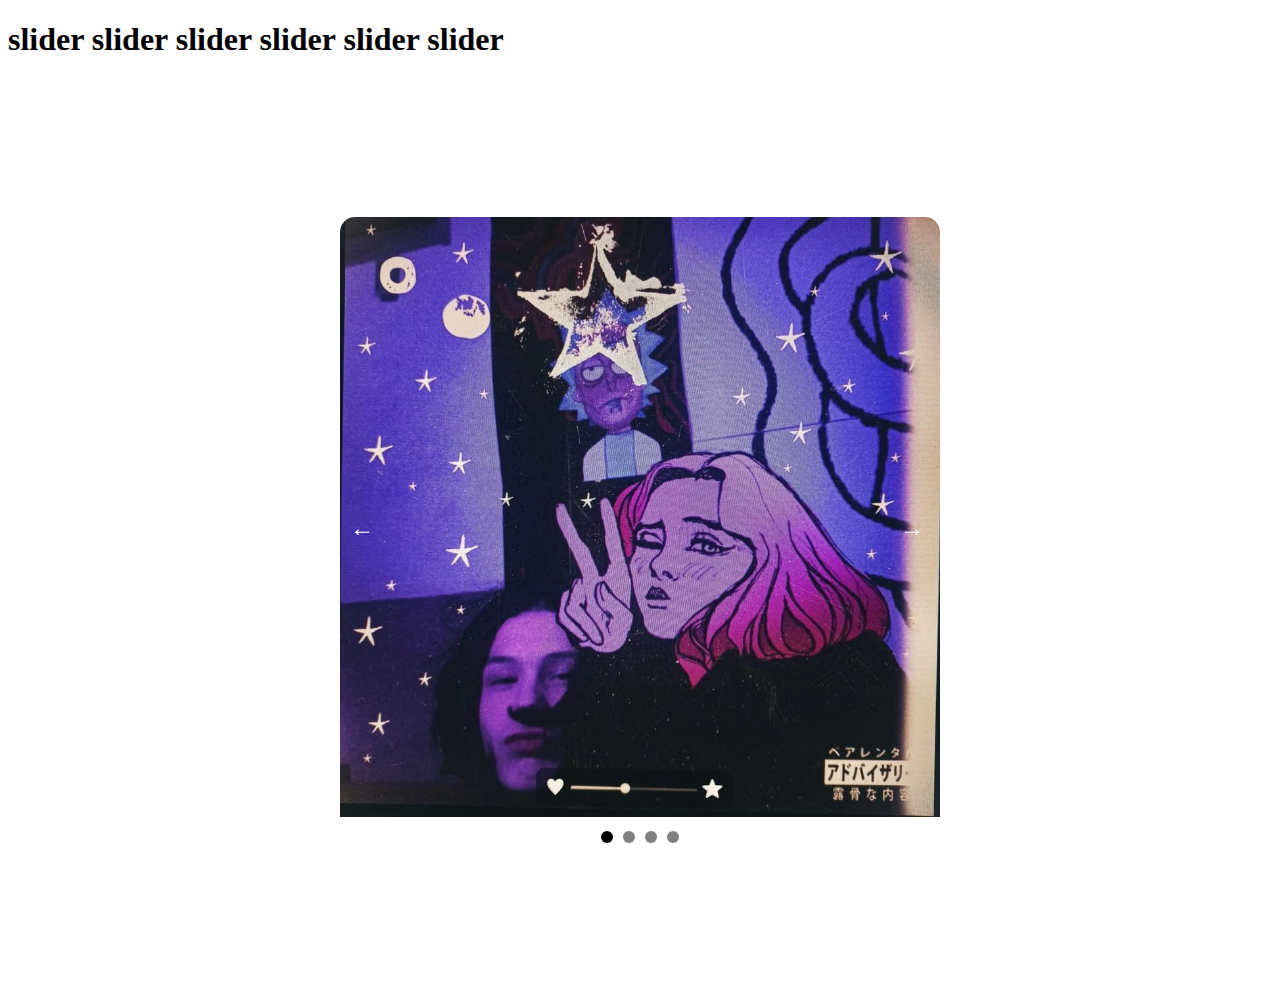
<file: slider/index.html>
<!DOCTYPE html>
<html lang="en">
<head>
    <meta charset="UTF-8">
    <meta http-equiv="X-UA-Compatible" content="IE=edge">
    <meta name="viewport" content="width=device-width, initial-scale=1.0">
    <title>slider slider</title>
    <link rel="stylesheet" href="style.css">
</head>
<body>
<h1>slider slider slider slider slider slider</h1>
    <div class="container">
        <div class="slider">
            <div class="slider_body">
                <div class="slider_arrow arrow_left">

                    <b>←</b>

                </div>
                <div class="slider_content">
                    <div class="slider_item active">
                        <img class="slider_img" src="img/image1.webp" alt="#" />
                    </div>
                    <div class="slider_item">
                        <img class="slider_img" src="img/image2.jpg" alt="#" />
                    </div>
                    <div class="slider_item">
                        <img class="slider_img" src="img/image3.jpg" alt="#" />
                    </div>
                    <div class="slider_item">
                        <img class="slider_img" src="img/image4.jpg" alt="#" />
                    </div>
                </div>
                <div class="slider_arrow arrow_right">

                    <b>→</b>

                </div>
            </div>
            <div class="slider_dots">
                <div data-index="0" class="slider_dot active"></div>
                <div data-index="1" class="slider_dot"></div>
                <div data-index="2" class="slider_dot"></div>
                <div data-index="3" class="slider_dot"></div>
            </div>
        </div>
    </div>
<script src="main.js"></script>
</body>
</html>
</file>
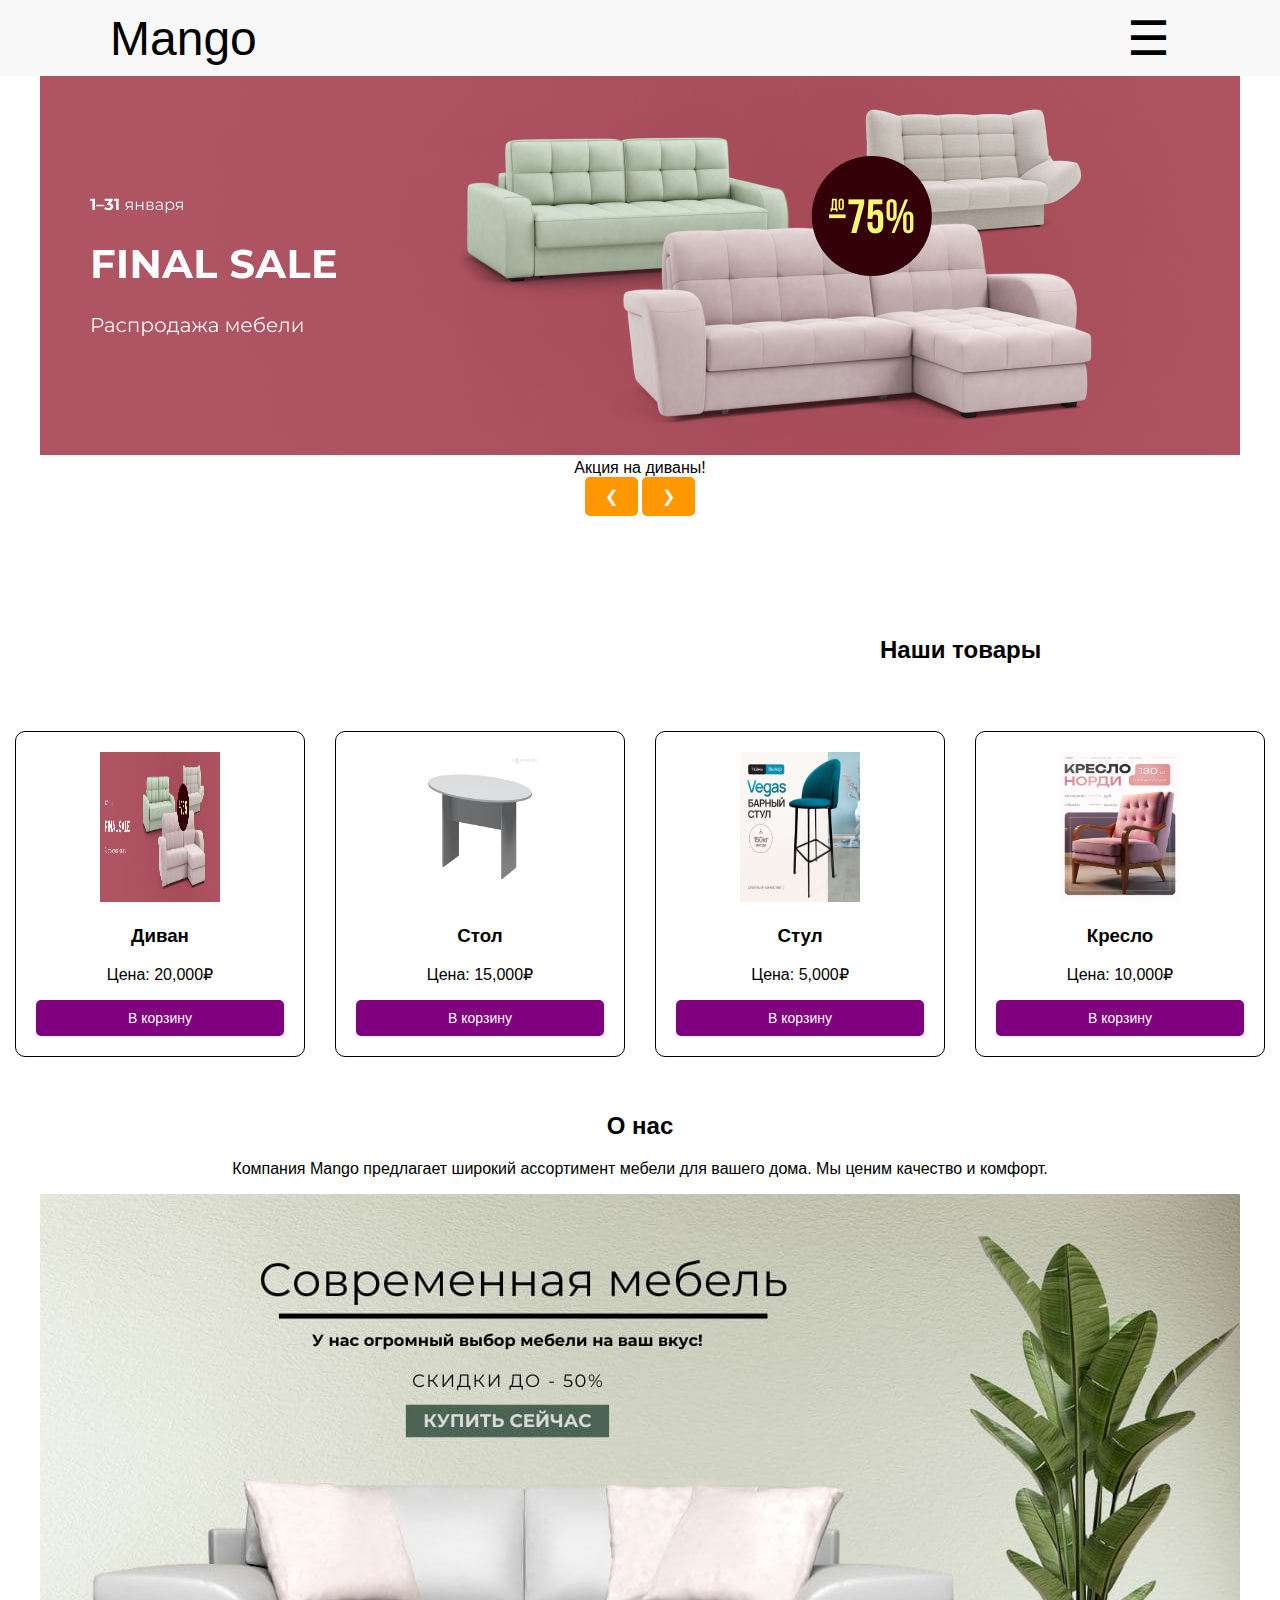
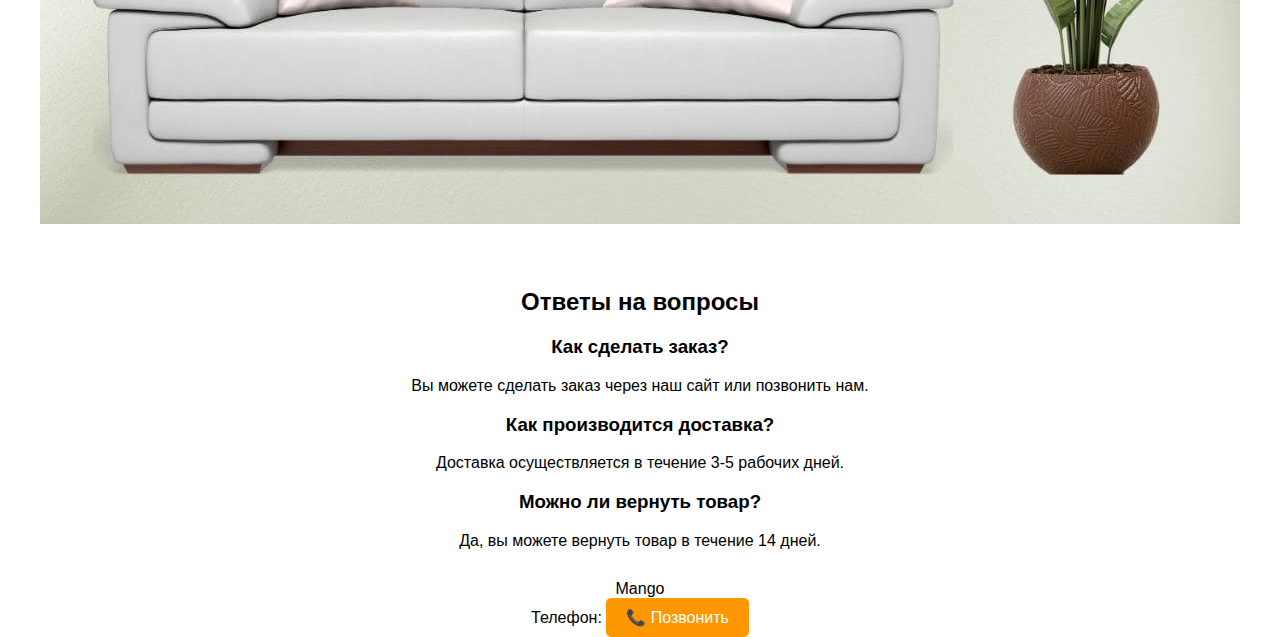
<file: srez1/index.html>
<!DOCTYPE html>
<html lang="ru">
<head>
    <meta charset="UTF-8">
    <meta name="viewport" content="width=device-width, initial-scale=1.0">
    <title>Mango - Мебель</title>
    <link rel="stylesheet" href="css/style.css">
</head>
<body>

    <!-- Шапка сайта -->
    <header>
        <div class="logo">Mango</div>
        <div class="burger-menu">☰</div>
    </header>

<div class="container">

    <!-- Баннер со слайдером -->
    <section class="slider">
        <div class="slide active">
            <img src="img/divan.jpg" alt="Слайд 1">
            <div class="caption">Акция на диваны!</div>
        </div>
        <div class="slide">
            <img src="img/stol.jpg" alt="Слайд 2">
            <div class="caption">Скидки на столы!</div>
        </div>
        <div class="slide">
            <img src="img/stul.jpg" alt="Слайд 3">
            <div class="caption">Промо на стулья!</div>
        </div>
        <button class="prev">❮</button>
        <button class="next">❯</button>
    </section>

    <!-- Каталог товаров -->
    <section class="catalog">
        <div class="name">
            <h2>Наши товары</h2>
        </div>
        <div class="product-card">
            <img src="img/divan.jpg" alt="Товар 1">
            <h3>Диван</h3>
            <p>Цена: 20,000₽</p>
            <button>В корзину</button>
        </div>
        <div class="product-card">
            <img src="img/stol1.jpg" alt="Товар 2">
            <h3>Стол</h3>
            <p>Цена: 15,000₽</p>
            <button>В корзину</button>
        </div>
        <div class="product-card">
            <img src="img/stul1.jpg" alt="Товар 3">
            <h3>Стул</h3>
            <p>Цена: 5,000₽</p>
            <button>В корзину</button>
        </div>
        <div class="product-card">
            <img src="img/kreslo.jpg" alt="Товар 4">
            <h3>Кресло</h3>
            <p>Цена: 10,000₽</p>
            <button>В корзину</button>
        </div>
    </section>

    <!-- Блок "О нас" -->
    <section class="about-us">
        <h2>О нас</h2>
        <p>Компания Mango предлагает широкий ассортимент мебели для вашего дома. Мы ценим качество и комфорт.</p>
        <img src="img/onas.jpg" alt="О нас">
    </section>

    <!-- Блок "Ответы на вопросы" -->
    <section class="faq">
        <h2>Ответы на вопросы</h2>
        <div class="accordion">
            <div class="accordion-item">
                <h3 class="accordion-header">Как сделать заказ?</h3>
                <div class="accordion-content">Вы можете сделать заказ через наш сайт или позвонить нам.</div>
            </div>
            <div class="accordion-item">
                <h3 class="accordion-header">Как производится доставка?</h3>
                <div class="accordion-content">Доставка осуществляется в течение 3-5 рабочих дней.</div>
            </div>
            <div class="accordion-item">
                <h3 class="accordion-header">Можно ли вернуть товар?</h3>
                <div class="accordion-content">Да, вы можете вернуть товар в течение 14 дней.</div>
            </div>
        </div>
    </section>

    <!-- Футер -->
    <footer>
        <div class="footer-logo">Mango</div>
        <div class="footer-contacts">
            Телефон: 
            <button id="contact-button">📞 Позвонить</button>
        </div>
    </footer>

    <!-- Модальное окно -->
    <div id="modal" class="modal">
        <div class="modal-content">
            <span class="close">&times;</span>
            <p>Телефон: +7 (123) 456-78-90</p>
            <a href="tel:+71234567890" class="call-button">Позвонить</a>
        </div>
    </div>

    <script src="main.js">

    // Слайдер
    let currentSlide = 0;
    const slides = document.querySelectorAll('.slide');
    const totalSlides = slides.length;

    document.querySelector('.next').addEventListener('click', () => {
        slides[currentSlide].classList.remove('active');
        currentSlide = (currentSlide + 1) % totalSlides;
        slides[currentSlide].classList.add('active');
    });

    document.querySelector('.prev').addEventListener('click', () => {
        slides[currentSlide].classList.remove('active');
        currentSlide = (currentSlide - 1 + totalSlides) % totalSlides;
        slides[currentSlide].classList.add('active');
    });

    // Аккордеон
    const accordionHeaders = document.querySelectorAll('.accordion-header');
accordionHeaders.forEach(header => {
    header.addEventListener('click', () => {
        const content = header.nextElementSibling;
        
        // Переключаем класс 'active' для контента
        content.classList.toggle('active');
    });
});


    // Модальное окно
    const contactButton = document.getElementById('contact-button');
    const modal = document.getElementById('modal');
    const closeModal = document.querySelector('.close');

    contactButton.onclick = function() {
        modal.style.display = "block";
    }

    closeModal.onclick = function() {
        modal.style.display = "none";
    }

    window.onclick = function(event) {
        if (event.target == modal) {
            modal.style.display = "none";
        }
    }

    </script>

</div>

</body>
</html>
</file>
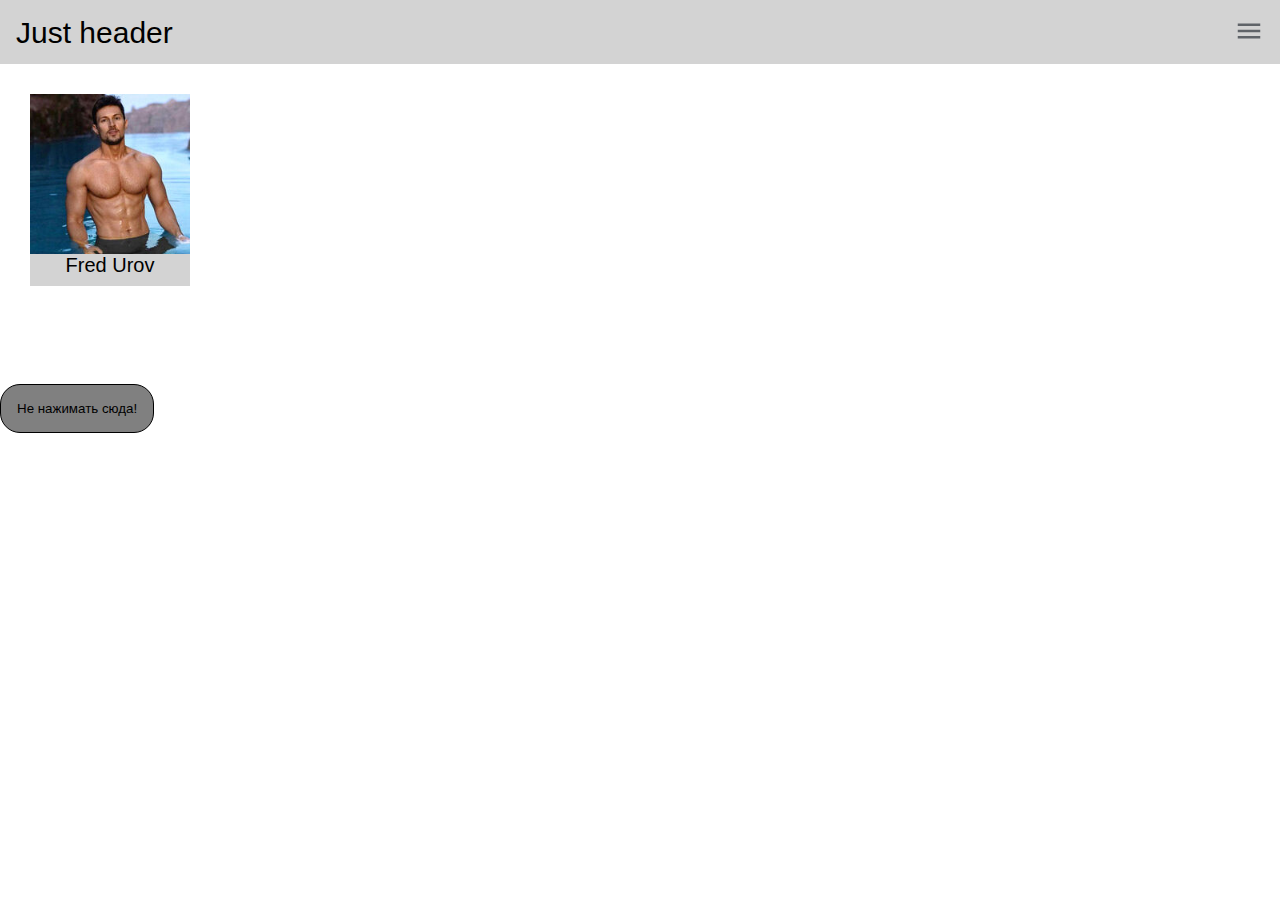
<file: 2/1/index.html>
<!DOCTYPE html>
<html lang="ru">

<head>
  <meta charset="UTF-8">
  <meta name="viewport" content="width=device-width, initial-scale=1.0">
  <link rel="stylesheet" href="./public/css/style.css">
  <script src="./public/js/script.js" defer></script>
  <title>1</title>
</head>

<body>
  <header class="header" >
    <div class="header-inner">
        <p class="header-text">Just header</p>
        <div class="nav">
          <a href="#">Home</a>
          <a href="#">Search</a>
          <a href="#">About us</a>
          <a href="#">Help</a>
        </div>
        <div class="burger">
          <span onclick="burger(event)">
            <img src="./public/image/menu_24dp_5F6368_FILL0_wght400_GRAD0_opsz24.svg" alt="burger">
          </span>
        </div>
        
    </div>
  </header>
  <main>
    
    <div class="profile-inner">
        <div class="profile">
            <img src="./public/image/photo_2023-10-19_17.35-pic4_zoom-1500x1500-62360-pic_square_200x200-200x200-35869.jpg" alt="fredurov" class="profile-img">
            <p>Fred Urov</p>
        </div>
    </div>
    
    <div class="modal-btn">
      <button onclick="openModal()">
        <p class="">Не нажимать сюда!</p>
      </button>
    </div>

    <div class="modal-window">
      <p class="">Вы хотите удалить ФРЕДА УРОВА???</p>
      <button onclick="closeModal()">ЖМИ СЮДА!!!</button>
      <button class="remove-btn" onclick="removeFREDUROV()">удалить</button>
    </div>

  </main>
</body>

</html>
</file>
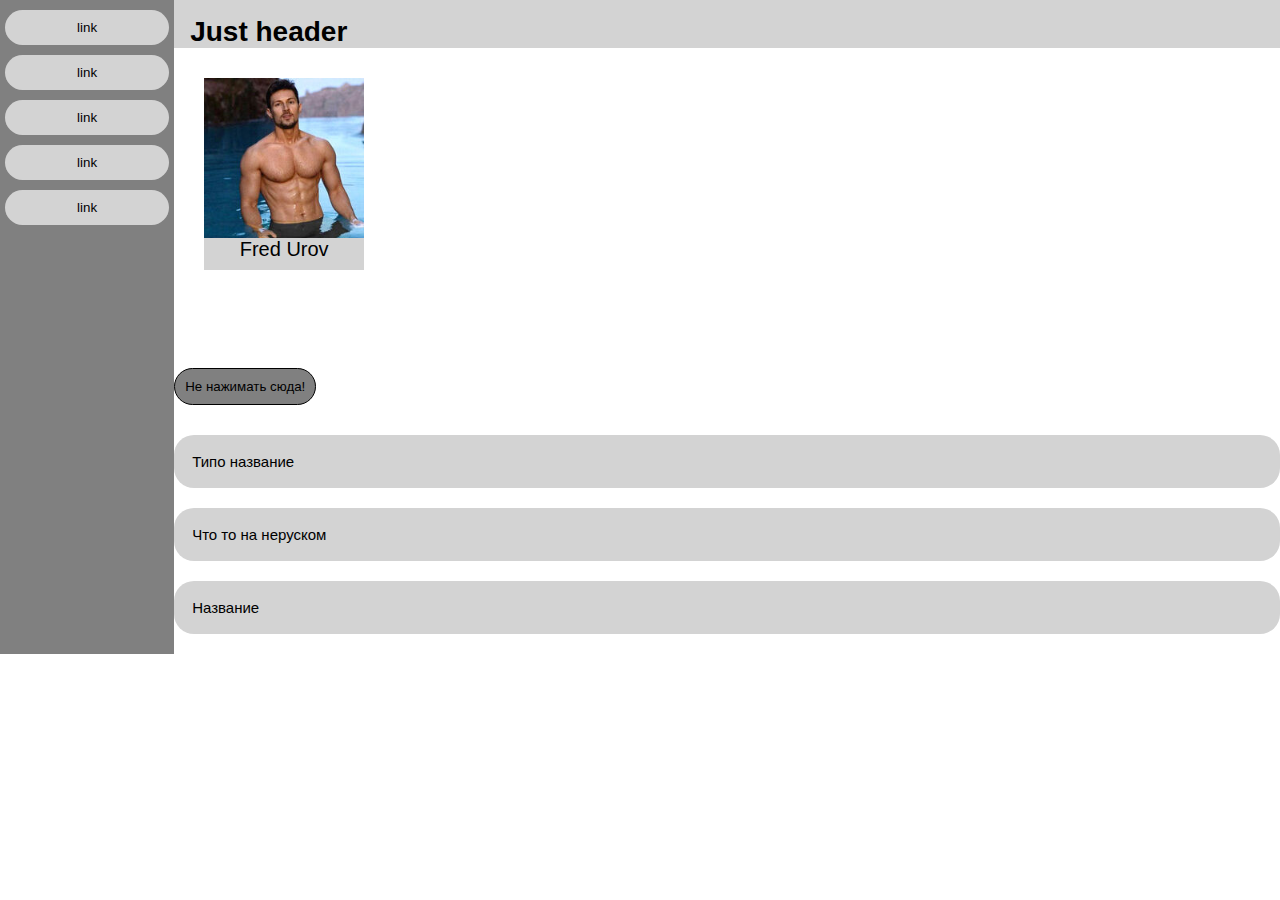
<file: 2/2/index.html>
<!DOCTYPE html>
<html lang="ru">

<head>
  <meta charset="UTF-8">
  <meta name="viewport" content="width=device-width, initial-scale=1.0">
  <link rel="stylesheet" href="./assets/css/style.css">
  <script src="./assets/js/script.js" defer></script>
  <title>2</title>
</head>

<body>
  <div class="bar">
    
      
      

    <button class="bar-btn">link</button>
    <button class="bar-btn">link</button>
    <button class="bar-btn">link</button>
    <button class="bar-btn">link</button>
    <button class="bar-btn">link</button>
  </div>
  <div class="main">
    <header class="header" >
      <div class="header-inner">
          <h1>Just header</h1>
          
      </div>
    </header>
    <main>
      
      <div class="profile-inner">
          <div class="profile">
              <img src="./assets/images/photo_2023-10-19_17.35-pic4_zoom-1500x1500-62360-pic_square_200x200-200x200-35869.jpg" alt="fredurov" class="profile-img">
              <p>Fred Urov</p>
          </div>
      </div>
      
      <div class="modal-btn">
        <button onclick="openModal()">
          <p class="">Не нажимать сюда!</p>
        </button>
      </div>

      


      <button class="accordion">Типо название</button>
      <div class="panel">
      <p>Lorem ipsum dolor sit amet, consectetur adipisicing elit, sed do eiusmod tempor incididunt ut labore et dolore magna aliqua. Ut enim ad minim veniam, quis nostrud exercitation ullamco laboris nisi ut aliquip ex ea commodo consequat.Lorem ipsum dolor sit amet, consectetur adipisicing elit, sed do eiusmod tempor incididunt ut labore et dolore magna aliqua. Ut enim ad minim veniam, quis nostrud exercitation ullamco laboris nisi ut aliquip ex ea commodo consequat.Lorem ipsum dolor sit amet, consectetur adipisicing elit, sed do eiusmod tempor incididunt ut labore et dolore magna aliqua. Ut enim ad minim veniam, quis nostrud exercitation ullamco laboris nisi ut aliquip ex ea commodo consequat.Lorem ipsum dolor sit amet, consectetur adipisicing elit, sed do eiusmod tempor incididunt ut labore et dolore magna aliqua. Ut enim ad minim veniam, quis nostrud exercitation ullamco laboris nisi ut aliquip ex ea commodo consequat.</p>
      </div>

      <button class="accordion">Что то на неруском</button>
      <div class="panel">
        <p>Lorem ipsum dolor sit amet, consectetur adipisicing elit, sed do eiusmod tempor incididunt ut labore et dolore magna aliqua. Ut enim ad minim veniam, quis nostrud exercitation ullamco laboris nisi ut aliquip ex ea commodo consequat.Lorem ipsum dolor sit amet, consectetur adipisicing elit, sed do eiusmod tempor incididunt ut labore et dolore magna aliqua. Ut enim ad minim veniam, quis nostrud exercitation ullamco laboris nisi ut aliquip ex ea commodo consequat.Lorem ipsum dolor sit amet, consectetur adipisicing elit, sed do eiusmod tempor incididunt ut labore et dolore magna aliqua. Ut enim ad minim veniam, quis nostrud exercitation ullamco laboris nisi ut aliquip ex ea commodo consequat.Lorem ipsum dolor sit amet, consectetur adipisicing elit, sed do eiusmod tempor incididunt ut labore et dolore magna aliqua. Ut enim ad minim veniam, quis nostrud exercitation ullamco laboris nisi ut aliquip ex ea commodo consequat.</p>
      </div>

      <button class="accordion">Название</button>
      <div class="panel">
        <p>Lorem ipsum dolor sit amet, consectetur adipisicing elit, sed do eiusmod tempor incididunt ut labore et dolore magna aliqua. Ut enim ad minim veniam, quis nostrud exercitation ullamco laboris nisi ut aliquip ex ea commodo consequat.Lorem ipsum dolor sit amet, consectetur adipisicing elit, sed do eiusmod tempor incididunt ut labore et dolore magna aliqua. Ut enim ad minim veniam, quis nostrud exercitation ullamco laboris nisi ut aliquip ex ea commodo consequat.Lorem ipsum dolor sit amet, consectetur adipisicing elit, sed do eiusmod tempor incididunt ut labore et dolore magna aliqua. Ut enim ad minim veniam, quis nostrud exercitation ullamco laboris nisi ut aliquip ex ea commodo consequat.Lorem ipsum dolor sit amet, consectetur adipisicing elit, sed do eiusmod tempor incididunt ut labore et dolore magna aliqua. Ut enim ad minim veniam, quis nostrud exercitation ullamco laboris nisi ut aliquip ex ea commodo consequat.</p>
      </div>

      <div class="modal-window">
        <p class="">Вы хотите удалить ФРЕДА УРОВА???</p>
        <button onclick="closeModal()">ЖМИ СЮДА!!!</button>
        <button class="remove-btn" onclick="removeFREDUROV()">удалить</button>
      </div>
      
      

    </main>
  </div>
</body>

</html>
</file>
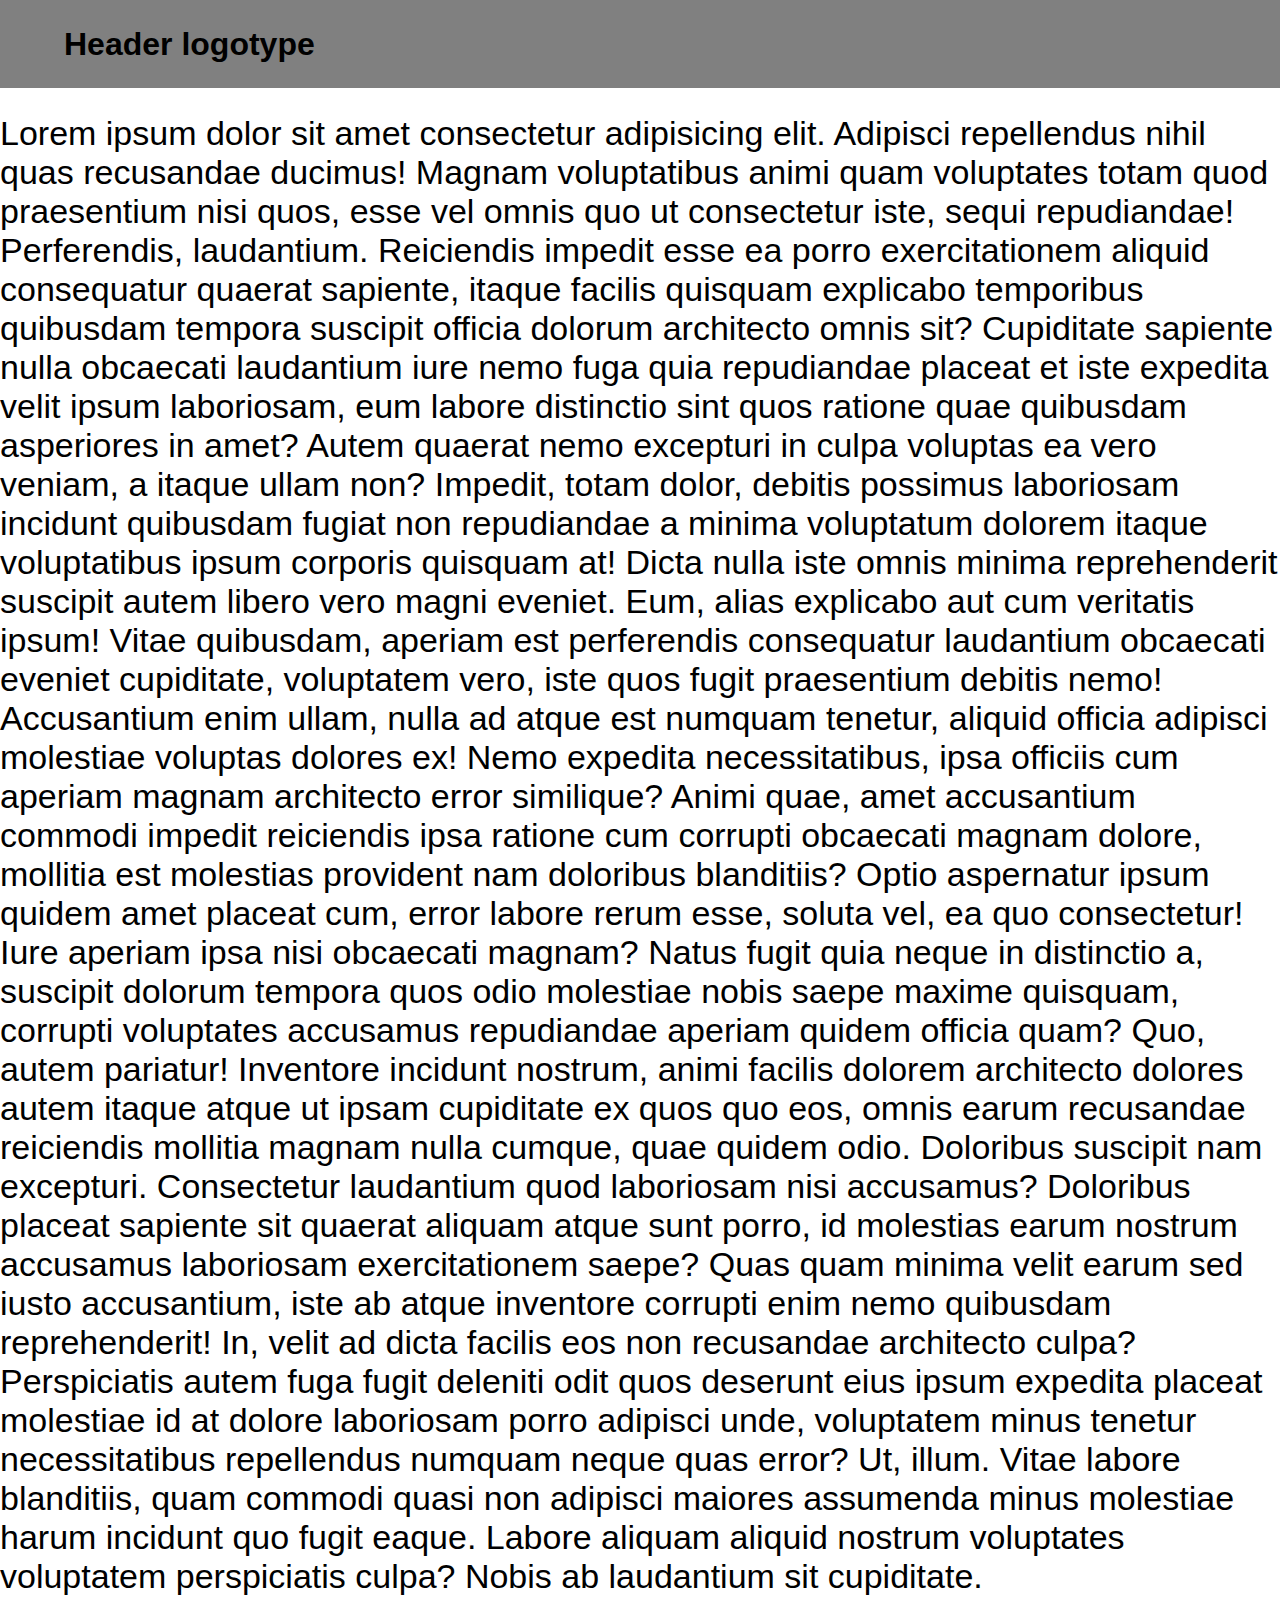
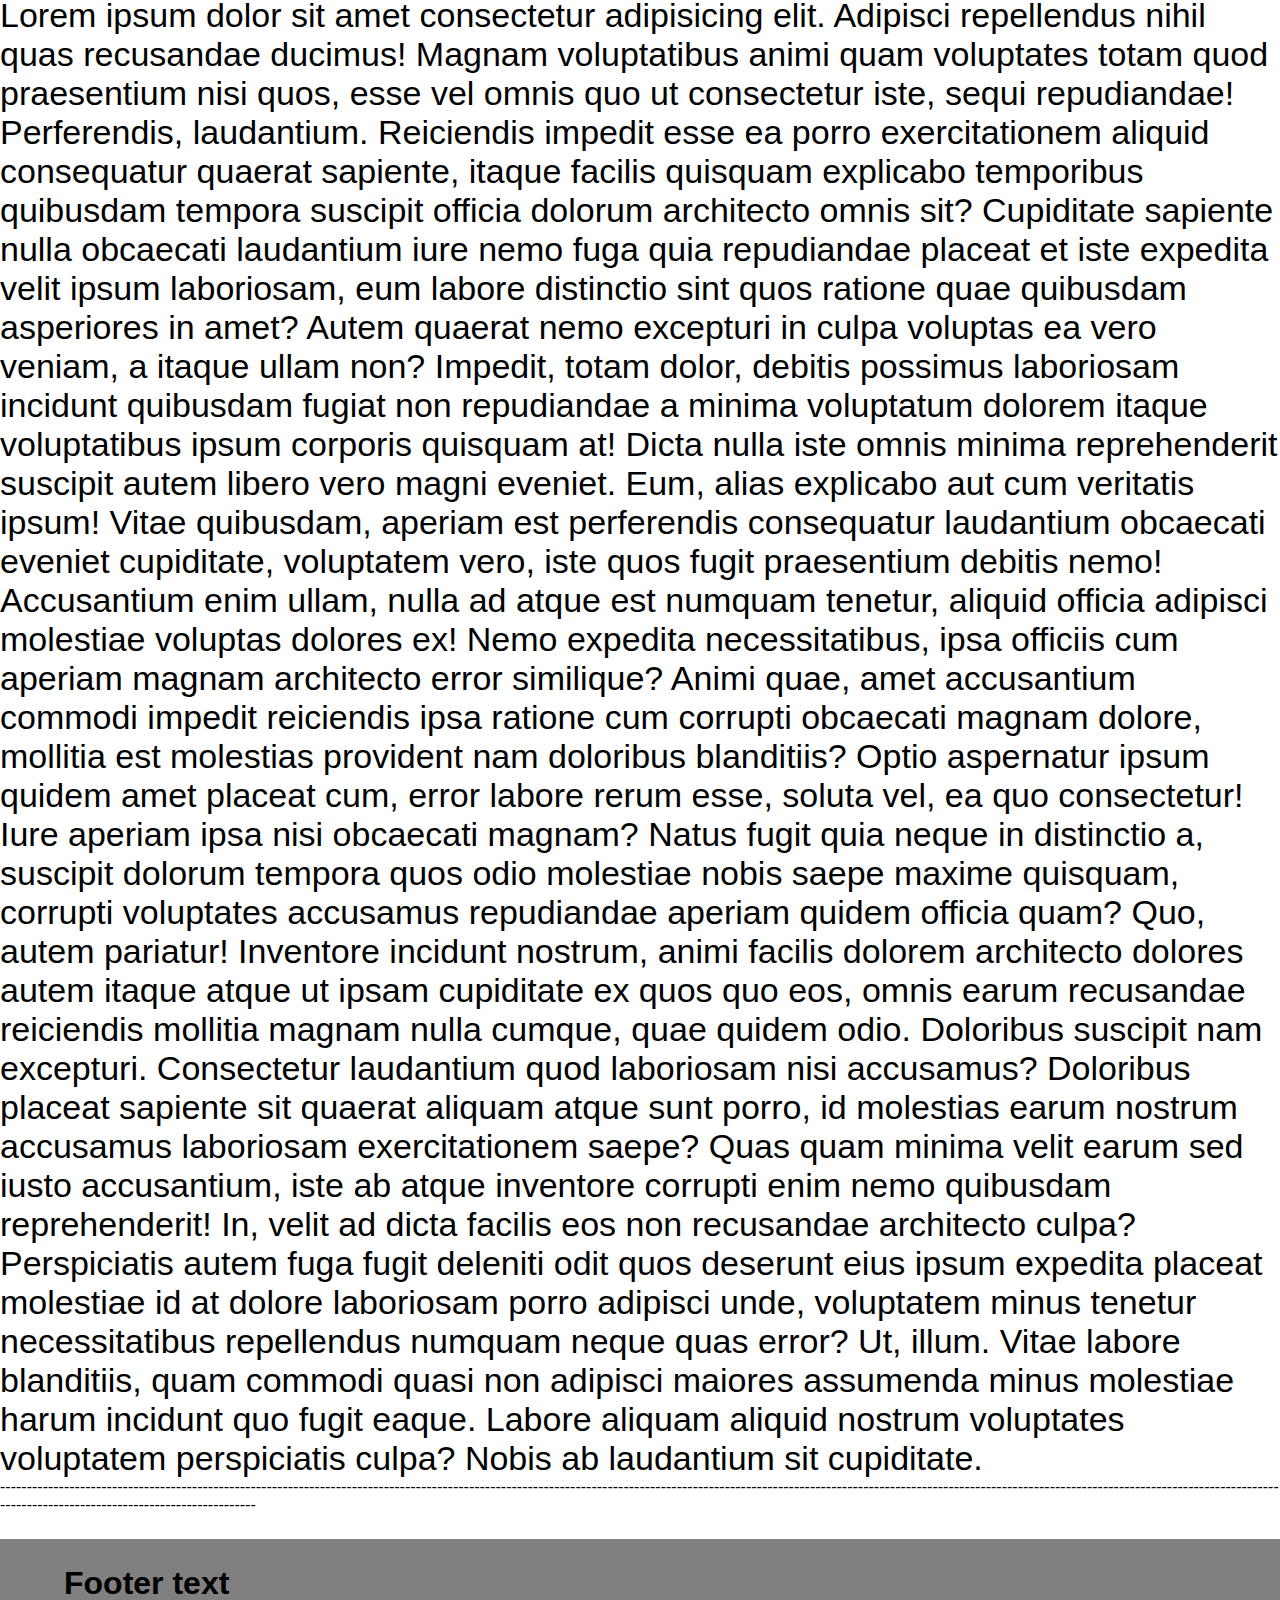
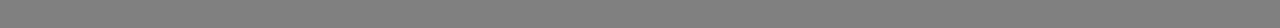
<file: 2/3/index.html>
<!DOCTYPE html>
<html lang="ru">
<head>
    <meta charset="UTF-8">
    <meta name="viewport" content="width=device-width, initial-scale=1.0">
    <link rel="stylesheet" href="./assets/css/style.css">
    <script src="./assets/js/script.js" defer></script>
    <title>Document</title>
</head>
<body>
    <header class="header">
        <div class="header-inner">
            <div class="header-title">
                <h1>Header logotype</h1>
            </div>
        </div>
    </header>
    <main class="main">
        <div class="main-inner">
            <p class="main-text">Lorem ipsum dolor sit amet consectetur adipisicing elit. Adipisci repellendus nihil quas recusandae ducimus! Magnam voluptatibus animi quam voluptates totam quod praesentium nisi quos, esse vel omnis quo ut consectetur iste, sequi repudiandae! Perferendis, laudantium. Reiciendis impedit esse ea porro exercitationem aliquid consequatur quaerat sapiente, itaque facilis quisquam explicabo temporibus quibusdam tempora suscipit officia dolorum architecto omnis sit? Cupiditate sapiente nulla obcaecati laudantium iure nemo fuga quia repudiandae placeat et iste expedita velit ipsum laboriosam, eum labore distinctio sint quos ratione quae quibusdam asperiores in amet? Autem quaerat nemo excepturi in culpa voluptas ea vero veniam, a itaque ullam non? Impedit, totam dolor, debitis possimus laboriosam incidunt quibusdam fugiat non repudiandae a minima voluptatum dolorem itaque voluptatibus ipsum corporis quisquam at! Dicta nulla iste omnis minima reprehenderit suscipit autem libero vero magni eveniet. Eum, alias explicabo aut cum veritatis ipsum! Vitae quibusdam, aperiam est perferendis consequatur laudantium obcaecati eveniet cupiditate, voluptatem vero, iste quos fugit praesentium debitis nemo! Accusantium enim ullam, nulla ad atque est numquam tenetur, aliquid officia adipisci molestiae voluptas dolores ex! Nemo expedita necessitatibus, ipsa officiis cum aperiam magnam architecto error similique? Animi quae, amet accusantium commodi impedit reiciendis ipsa ratione cum corrupti obcaecati magnam dolore, mollitia est molestias provident nam doloribus blanditiis? Optio aspernatur ipsum quidem amet placeat cum, error labore rerum esse, soluta vel, ea quo consectetur! Iure aperiam ipsa nisi obcaecati magnam? Natus fugit quia neque in distinctio a, suscipit dolorum tempora quos odio molestiae nobis saepe maxime quisquam, corrupti voluptates accusamus repudiandae aperiam quidem officia quam? Quo, autem pariatur! Inventore incidunt nostrum, animi facilis dolorem architecto dolores autem itaque atque ut ipsam cupiditate ex quos quo eos, omnis earum recusandae reiciendis mollitia magnam nulla cumque, quae quidem odio. Doloribus suscipit nam excepturi. Consectetur laudantium quod laboriosam nisi accusamus? Doloribus placeat sapiente sit quaerat aliquam atque sunt porro, id molestias earum nostrum accusamus laboriosam exercitationem saepe? Quas quam minima velit earum sed iusto accusantium, iste ab atque inventore corrupti enim nemo quibusdam reprehenderit! In, velit ad dicta facilis eos non recusandae architecto culpa? Perspiciatis autem fuga fugit deleniti odit quos deserunt eius ipsum expedita placeat molestiae id at dolore laboriosam porro adipisci unde, voluptatem minus tenetur necessitatibus repellendus numquam neque quas error? Ut, illum. Vitae labore blanditiis, quam commodi quasi non adipisci maiores assumenda minus molestiae harum incidunt quo fugit eaque. Labore aliquam aliquid nostrum voluptates voluptatem perspiciatis culpa? Nobis ab laudantium sit cupiditate.</p>
            <p class="main-text">Lorem ipsum dolor sit amet consectetur adipisicing elit. Adipisci repellendus nihil quas recusandae ducimus! Magnam voluptatibus animi quam voluptates totam quod praesentium nisi quos, esse vel omnis quo ut consectetur iste, sequi repudiandae! Perferendis, laudantium. Reiciendis impedit esse ea porro exercitationem aliquid consequatur quaerat sapiente, itaque facilis quisquam explicabo temporibus quibusdam tempora suscipit officia dolorum architecto omnis sit? Cupiditate sapiente nulla obcaecati laudantium iure nemo fuga quia repudiandae placeat et iste expedita velit ipsum laboriosam, eum labore distinctio sint quos ratione quae quibusdam asperiores in amet? Autem quaerat nemo excepturi in culpa voluptas ea vero veniam, a itaque ullam non? Impedit, totam dolor, debitis possimus laboriosam incidunt quibusdam fugiat non repudiandae a minima voluptatum dolorem itaque voluptatibus ipsum corporis quisquam at! Dicta nulla iste omnis minima reprehenderit suscipit autem libero vero magni eveniet. Eum, alias explicabo aut cum veritatis ipsum! Vitae quibusdam, aperiam est perferendis consequatur laudantium obcaecati eveniet cupiditate, voluptatem vero, iste quos fugit praesentium debitis nemo! Accusantium enim ullam, nulla ad atque est numquam tenetur, aliquid officia adipisci molestiae voluptas dolores ex! Nemo expedita necessitatibus, ipsa officiis cum aperiam magnam architecto error similique? Animi quae, amet accusantium commodi impedit reiciendis ipsa ratione cum corrupti obcaecati magnam dolore, mollitia est molestias provident nam doloribus blanditiis? Optio aspernatur ipsum quidem amet placeat cum, error labore rerum esse, soluta vel, ea quo consectetur! Iure aperiam ipsa nisi obcaecati magnam? Natus fugit quia neque in distinctio a, suscipit dolorum tempora quos odio molestiae nobis saepe maxime quisquam, corrupti voluptates accusamus repudiandae aperiam quidem officia quam? Quo, autem pariatur! Inventore incidunt nostrum, animi facilis dolorem architecto dolores autem itaque atque ut ipsam cupiditate ex quos quo eos, omnis earum recusandae reiciendis mollitia magnam nulla cumque, quae quidem odio. Doloribus suscipit nam excepturi. Consectetur laudantium quod laboriosam nisi accusamus? Doloribus placeat sapiente sit quaerat aliquam atque sunt porro, id molestias earum nostrum accusamus laboriosam exercitationem saepe? Quas quam minima velit earum sed iusto accusantium, iste ab atque inventore corrupti enim nemo quibusdam reprehenderit! In, velit ad dicta facilis eos non recusandae architecto culpa? Perspiciatis autem fuga fugit deleniti odit quos deserunt eius ipsum expedita placeat molestiae id at dolore laboriosam porro adipisci unde, voluptatem minus tenetur necessitatibus repellendus numquam neque quas error? Ut, illum. Vitae labore blanditiis, quam commodi quasi non adipisci maiores assumenda minus molestiae harum incidunt quo fugit eaque. Labore aliquam aliquid nostrum voluptates voluptatem perspiciatis culpa? Nobis ab laudantium sit cupiditate.</p>
            <div class="point" id="point">[base64]</div>
        </div>
        <dialog id="modal" class="modal">
            <img class="img" src="./assets/image/photo_2023-10-19_17.35-pic4_zoom-1500x1500-62360-pic_square_200x200-200x200-35869.jpg" alt="boo">
            <p class="boo">Бу! Испугался? Не бойся, я друг, я тебя не обижу. Иди сюда, иди ко мне, сядь рядом со мной, посмотри мне в глаза. Ты видишь меня? Я тоже тебя вижу. Давай смотреть друг на друга до тех пор, пока наши глаза не устанут. Ты не хочешь? Почему? Что-то не так?</p>
            
            <div class="df" id="df">
                <div class="sec">Осталось</div>
                <div class="counter" id="counter"></div>
                <div class="sec">секунд</div>
            </div>
            <button id="closeBtn" class="closeBtn">Все-таки испугался?</button>
        </dialog>
    </main>
    <footer class="footer">
        <div class="footer-inner">
            <h1 class="">Footer text</h1>
        </div>
    </footer>
</body>
</html>
</file>
<file: slider/style.css>
.body h1{
    text-align: center;
    justify-content: center;
}

.container{
    display: flex;
    justify-content: center;
     align-items: center;
     min-height: 100vh;
}

.slider {
    position: relative;
    width: 600px;
    overflow: hidden;
    border-radius: 15px;
  }
  
  .slider_content {
    display: flex;
    transition: transform 0.5s ease-in-out;
  }
  
  .slider_item {
    min-width: 100%;
  }
  
  .slider_img {
    width: 100%;
  }
  
  .slider_arrow {
    position: absolute;
    top: 50%;
    transform: translateY(-50%);
    width: 30px;
    height: 30px;

    cursor: pointer;
    z-index: 10;
  }

  .slider_arrow b{
    font-size: 150%;
    position: absolute;
    top: 50%;
    transform: translateY(-50%);
    width: 30px;
    height: 30px;
    color: white;
    cursor: pointer;
    z-index: 10;
  }
  
  .arrow_left {
    left: 10px;
  }
  
  .arrow_right {
    right: 10px;
  }
  
  .slider_dots {
    display: flex;
    justify-content: center;
    margin-top: 10px;
  }
  
  .slider_dot {
    width: 12px;
    height: 12px;
    background: gray;
    margin: 0 5px;
    border-radius: 50%;
    cursor: pointer;
  }
  
  .slider_dot.active {
    background: black;
  }
</file>
<file: srez1/css/style.css>
body {
    font-family: Arial, sans-serif;
    margin: 0;
}

.container{
    width: 1920;
    margin: 0 auto;
    display: contents;
    align-items: center;
    text-align: center;
}

header {
    display: flex;
    justify-content: space-between;
    align-items: center;
    background-color: #f8f8f8;
    padding: 10px;
}

.logo {
    font-size: 48px;
    margin-left: 100px;
}

.burger-menu {
    font-size: 48px;
    cursor: pointer;
    margin-right: 100px;
}

.slider {
    position: relative;
}

.slide {
    display: none;
}

.slide.active {
    display: block;
}

.catalog {
    display: flex;
    flex-wrap: wrap;
    vertical-align: middle;
    margin-top: 200px;
}

.name{
    margin-top: -100px;
    position: absolute;
    margin-left: 880px;
}

.product-card {
    width: 20%;
    padding: 20px;
    box-sizing: border-box;
    border: black solid 1px;
    border-radius: 10px;
    margin: 15px;
    flex: 1;
}

.product-card img{
    width: 120px;
    height: 150px;
}

.product-card button {
    background-color: purple;
    color: white;
    border: none;
    padding: 10px 20px;
    font-size: 14px;
    cursor: pointer;
    border-radius: 5px;
    transition: background-color 0.3s, transform 0.2s;
}


button {
    background-color: #ff9800; 
    color: white; 
    border: none; 
    padding: 10px 20px; 
    font-size: 16px; 
    cursor: pointer; 
    border-radius: 5px; 
    transition: background-color 0.3s, transform 0.2s; /* Плавный переход для фона и трансформации */
}


button:hover {
    background-color: #e68a00; 
    transform: scale(1.05); 
}


.call-button {
    display: inline-block;
    background-color: #4CAF50; 
    padding: 10px 20px;
    text-decoration: none;
    border-radius: 5px;
}

.call-button:hover {
    background-color: #45a049; 
}


.product-card button {
    width: 100%; 
}


.about-us, .faq {
    padding: 20px;
}

.accordion-item {
    margin-bottom: 10px;
}

.accordion-header {
    cursor: pointer;
}

.footer {
    background-color: #f8f8f8;
    padding: 10px;
    display: flex;
}

.footer-logo{
    flex: 1;
}

.footer-contacts{
    flex: 1;
}

.modal {
    display: none;
    position: fixed;
    z-index: 1;
    left: 0;
    top: 0;
    width: 100%;
    height: 100%;
    overflow: auto;
    background-color: rgb(0,0,0);
    background-color: rgba(0,0,0,0.4);
}

.modal-content {
    background-color: #fefefe;
    margin: 15% auto;
    padding: 20px;
    border: 1px solid #888;
}

.close {
    color: #aaa;
    float: right;
    font-size: 28px;
}

.close:hover,
.close:focus {
    color: black;
    text-decoration: none;
    cursor: pointer;
}
</file>
<file: 2/1/public/css/style.css>
* {
    margin: 0;
    padding: 0;
    box-sizing: border-box;
}

button {
    border-radius: 20px;
    background-color: gray;
    border: 1px solid black;
    padding: 1rem 1rem;
}

.header {
    width: 100%;
    height: 4rem;
    background-color: lightgrey;
}

.header-inner {
    padding-left: 1rem;
    padding-right: 1rem;
    display: flex;
    flex-direction: row;
    padding-top: 1rem;
    justify-content: space-between;
    
}

.burger {
    z-index: 100;
    width: 30px;
    height: 30px;
}

.burger img {
    width: 100%;
    height: 100%;
}

.header-text {
    font-size: 30px;
    font-family: Arial, Helvetica, sans-serif;
}

.profile-inner {
    width: 100%;
    height: 20rem;
    
    padding-left: 30px;
    padding-top: 30px;
}

.profile {
    width: 10rem;
    height: 12rem;
    background-color: lightgrey;
    display: flex;
    flex-direction: column;
    align-items: center;
}

.profile p {
    font-size: 20px;
    font-family: Arial, Helvetica, sans-serif;
}

.profile-img {
    width: 10rem;
}

.nav {
    display: none;
    width: 100%;
    height: 100%;
    z-index: 50;
    position: fixed;
    left: 0;
    right: 0;
    top: 0;
    bottom: 0;
    padding: 40px 40px;
    flex-direction: column;
    gap: 15px;
    background-color: black;
}

.nav a {
    text-decoration: none;
    color: #fff;
    font-size: 16px;
    font-family: Arial, Helvetica, sans-serif;
}



.modal-window {
    display: none;
    flex-direction: column;
    gap: 20px;
    background-color: #fff;
    position: fixed;
    width: 300px;
    height: 200px;
    z-index: 40;
    top: calc(50% - 250px);
    left: calc(50% - 175px);
    border-radius: 10px;
    padding: 10px 10px;
}

.modal-window p {
    font-size: 20px;
    font-family: Arial, Helvetica, sans-serif;
}

.open {
    display: flex;
}

.close {
    display: none;
}
</file>
<file: 2/2/assets/css/style.css>
* {
    margin: 0;
    padding: 0;
    box-sizing: border-box;
}

body {
    font-family: Arial, Helvetica, sans-serif;
    font-size: 14px;
    display: flex;
    flex-direction: row;
}

.main {
    width: 100%;
}

button {
    border-radius: 20px;
    background-color: gray;
    border: 1px solid black;
    padding: 10px 10px;
}

.header {
    width: 100%;
    
    background-color: lightgrey;
}

.header-inner {
    padding-left: 1rem;
    padding-right: 1rem;
    padding-top: 1rem;
}

.header-text {
    font-size: 30px;
    font-family: Arial, Helvetica, sans-serif;
}

.profile-inner {
    width: 100%;
    height: 20rem;
    padding-left: 30px;
    padding-top: 30px;
}

.profile {
    width: 10rem;
    height: 12rem;
    background-color: lightgrey;
    display: flex;
    flex-direction: column;
    align-items: center;
}

.profile p {
    font-size: 20px;
    font-family: Arial, Helvetica, sans-serif;
}

.profile-img {
    width: 10rem;
}

.modal-window {
    display: none;
    flex-direction: column;
    gap: 20px;
    background-color: #fff;
    position: fixed;
    width: 300px;
    height: 200px;
    z-index: 40;
    top: calc(50% - 250px);
    left: calc(50% - 175px);
    border-radius: 10px;
    padding: 10px 10px;
}

.modal-window p {
    font-size: 20px;
    font-family: Arial, Helvetica, sans-serif;
}

.modal-btn {
    padding-bottom: 30px;
}

.open {
    display: flex;
}

.close {
    display: none;
}

.accordion {
    background-color: lightgrey;
    cursor: pointer;
    padding: 18px;
    width: 100%;
    border: none;
    text-align: left;
    outline: none;
    font-size: 15px;
    transition: all 0.4s ease-in-out;
    margin-bottom: 20px;
  }
  
.active, .accordion:hover {
    background-color: darkgrey; 
}
  
.panel {
    padding: 0 18px;
    display: none;
    background-color: white;
    overflow: hidden;
}


.bar {
    width: 60px;
    transition: all 0.3s ease-in-out;
    background-color: grey;
    display: flex;
    flex-direction: column;
    gap: 10px;
    padding-top: 10px;
    padding-left: 5px;
    padding-right: 5px;
}

.bar:hover {
    width: 200px;
}



.bar-btn {
    background-color: lightgrey;
    border: none;
    transition: all 0.3s ease-in-out;
}
</file>
<file: 2/3/assets/css/style.css>
* {
    margin: 0;
    padding: 0;
    box-sizing: border-box;
    font-family: Arial, Helvetica, sans-serif;
}

.header {
    width: 100vw;
    background-color: grey;
}

.header-inner {
    margin-left: 5vw;
    margin-right: 5vw;
    padding-top: 2vw;
    padding-bottom: 2vw;
}

.main-inner {
    padding-top: 2vw;
    padding-bottom: 2vw;
}

.main-text {
    font-size: 34px;
}

.footer {
    width: 100vw;
    background-color: grey;
}

.footer-inner {
    padding-top: 2vw;
    padding-bottom: 2vw;
    margin-left: 5vw;
    margin-right: 5vw;
}

.modal {
    margin: 0 auto;
    width: 400px;
    height: 400px;
    background-color: #fff;
    border: none;
    border-radius: 50px;
    padding: 20px;
    outline: none;
    position: relative;
    top: auto;
}

.df {
    display: flex;
    gap: 5px;
}

.img {
    height: 360px;
    width: 360px;
}

.boo {
    font-size: 24px;
}

.closeBtn {
    border: none;
    background-color: grey;
    border-radius: 5px;
    padding: 5px 1px 5px 1px;
}
</file>
